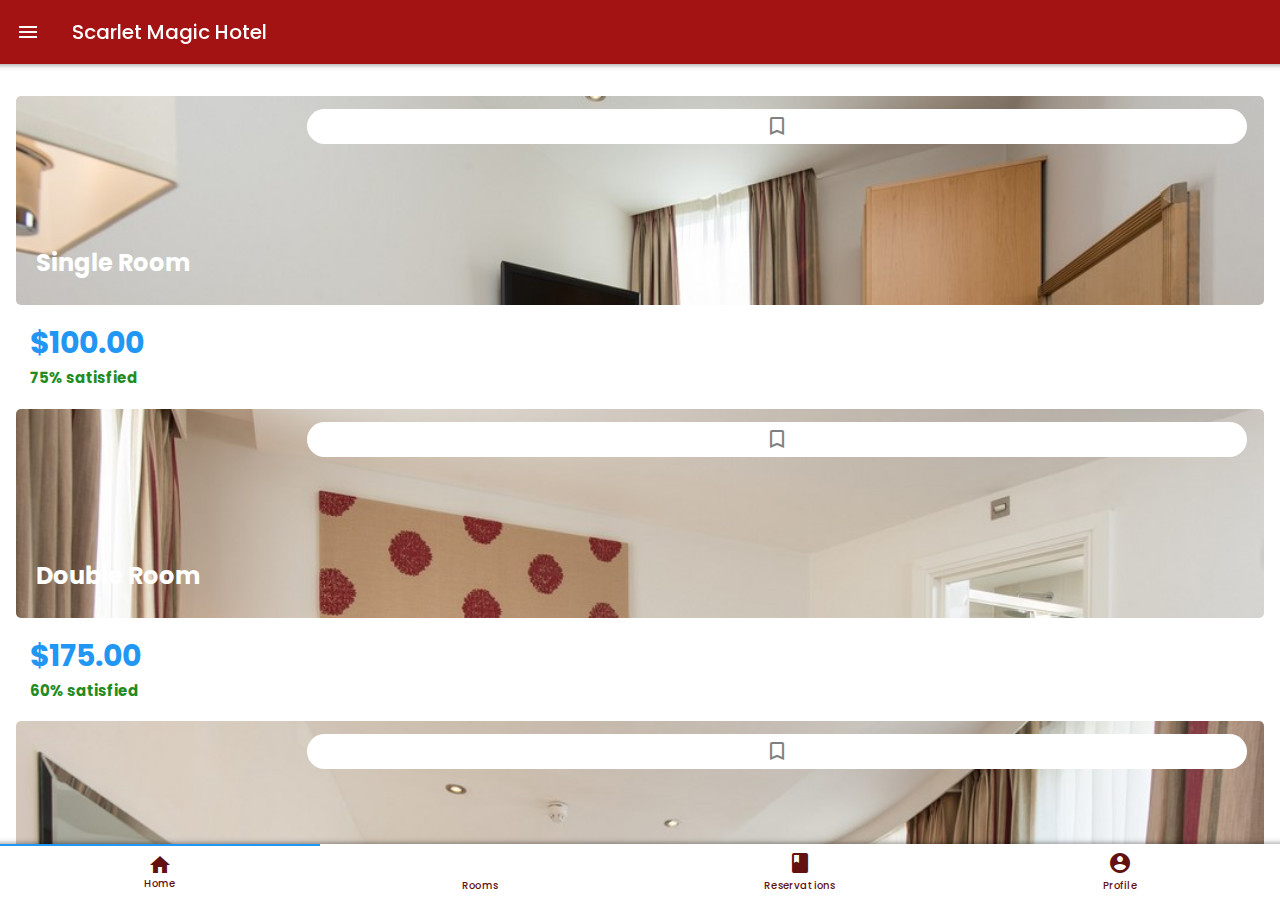
<file: index.html>
<!doctype html>
<html>
<head>
<meta charset="utf-8">
<meta name="viewport" content="width=device-width, initial-scale=1.0"> 
<title>Parcial</title>
<link href="css/framework7.bundle.min.css" rel="stylesheet">
<link href="https://fonts.googleapis.com/icon?family=Material+Icons" rel="stylesheet">
<link href="css/style.css" rel="stylesheet">
</head>



<body class="color-theme-blue">
	
	<div id="app">
	
	<section class="panel panel-left panel-cover">
		
		<div class="top-panel">
			Options
		</div>
		
		<div class="block list media-list">
			<ul>
				<li>
					<a href="/index/" class="item-content item-link panel-close">
						<div class="item-media">
							<span class="material-icons">home</span>
						</div>
						<div class="item-inner">
							Home
						</div>
					</a>
				</li>
				<li>
					<a href="#" class="item-content item-link">
						<div class="item-media">
							<span class="material-icons">king_bed</span>
						</div>
						<div class="item-inner">
							Rooms
						</div>
					</a>
				</li>
				<li>
					<a href="#" class="item-content item-link">
						<div class="item-media">
							<span class="material-icons">sell</span>
						</div>
						<div class="item-inner">
							Promos
						</div>
					</a>
				</li>
				<li>
					<a href="#" class="item-content item-link">
						<div class="item-media">
							<span class="material-icons">book_online</span>
						</div>
						<div class="item-inner">
							 Reservations						
						</div>
					</a>
				</li>
				<li>
					<a href="/usuario/" class="item-content item-link">
						<div class="item-media">
							<span class="material-icons">account_circle</span>
						</div>
						<div class="item-inner">
							Profile						
						</div>
					</a>
				</li>
				<li>
					<a href="#" class="item-content item-link">
						<div class="item-media">
							<span class="material-icons">logout</span>
						</div>
						<div class="item-inner">
							Log out				
						</div>
					</a>
				</li>
			</ul>
		</div>
	</section>

   <div class="view view-main view-init">
	   
	<div class="toolbar toolbar-bottom  tabbar-labels">
		<div class="toolbar-inner">
			<a href="/index/" class="link back tab-link"</a>
				<i class="material-icons">home</i>
				Home
			</a>
			<a href="#" class="tab-link">
				<i class="material-icons">king_bed</i>
				Rooms
			</a>
			<a href="#" class="tab-link">
				<i class="material-icons">book_online</i>
				Reservations
			</a>
			<a href="/usuario/" class="tab-link">
				<i class="material-icons">account_circle</i>
				Profile
			</a>
		</div>
	  </div>
	   
    <section data-name="home" class="page">
		
     <nav class="navbar">
      <div class="navbar-bg"></div>
      <div class="navbar-inner">
		<div class="left">
			<a href="#" class="link panel-open" data-panel=".panel-left"><span class="material-icons">menu</span></a>
		</div>  
       <div class="title">Scarlet Magic Hotel</div>
      </div>
     </nav>

     <!-- Scrollable page content -->
     <section class="page-content">
		
		 <article class="block">
			
					<div class="cuartos">
						<div class="cuarto">
							<a href="/cuartos1/">
							<div class="sale bg-men">
								<div class="bm">
								<span class="material-icons">bookmark_border</span>
								</div>
								<h3>Single Room</h3>
							</div>
						<div class="card-content">
							<h1>$100.00</h1>
							<h4>75% satisfied</h4>
						</div>
						</a>
						</div>
				</div>
		</article>
		 
		 <article class="block">
			
					<div class="cuartos">
						<div class="cuarto">
							<a href="/cuartos2/">
							<div class="sale bg-women">
								<div class="bm">
								<span class="material-icons">bookmark_border</span>
								</div>
								<h3>Double Room</h3>
							</div>
						<div class="card-content">
							<h1>$175.00</h1>
							<h4>60% satisfied</h4>
						</div>
						</a>
						</div>
				</div>
		</article>
		 
		 <article class="block">
			
					<div class="cuartos">
						<div class="cuarto">
							<div class="sale bg-children">
								<div class="bm">
								<span class="material-icons">bookmark_border</span>
								</div>
								<h3>Twin Room</h3>
							</div>
						<div class="card-content">
							<h1>$225.00</h1>
							<h4>90% satisfied</h4>
						</div>
						</div>
				</div>
		</article>
		 
		 <article class="block">
			
					<div class="cuartos">
						<div class="cuarto">
							<div class="sale bg-boys">
								<div class="bm">
								<span class="material-icons">bookmark_border</span>
								</div>
								<h3>Quad Room</h3>
							</div>
						<div class="card-content">
							<h1>$300.00</h1>
							<h4>100% satisfied</h4>
						</div>
						</div>
				</div>
		</article>
		 
		
		 
     </section> <!-- content -->    

    </section> <!-- page -->
	  
   </div> <!-- view -->
	
  </div><!-- app -->
	
	
	
	
	<script src="js/framework7.bundle.min.js"></script>
	<script src="js/my-app.js"></script>
</body>
</html>
</file>
<file: css/style.css>
@import url('https://fonts.googleapis.com/css2?family=Poppins:wght@100;200;300;400;500;600&display=swap');
body{
	font-family: 'Poppins', sans-serif;
}

:root{
  	--color-rojizo:#a41313;
  	--f7-navbar-bg-color: #a41313; /*navbar*/
  	--f7-navbar-text-color:#fff; /*color texto navbar*/
	--f7-bars-link-color:#fff; /*color íconos navbar*/
  	--f7-bars-bg-color:#fff; /*toolbar*/
	--f7-tabbar-link-inactive-color: #0e3746;
	--color-rojo:#631010;
	--color-gris:#dadde1;
	--color-celeste:#edf6ff;

}
.block-title{
	color: var(--color-rojo);
}
.title{
	font-size: 30px;
	line-height: normal;
}
.top-panel{
	background-color: var(--color-rojizo);
	color: white;
	padding: 20px 0;
	text-align: left;
	padding-left: 20px;
	font-weight: 500;
	font-size: 27px;
	margin-bottom: 6px;
}
.panel .list{
	margin-top: 0;
}
.panel .list ul::before,
.panel .list ul::after{
	background-color: transparent;
}
.panel .list .item-inner::after{
	background-color: transparent;
}
.panel .list span{
	color: var(--color-rojo);
}
.panel .list{
	font-size: 14px;
}
.sale{
	padding: 67px 20px;
	color: #fff;
	border-radius: 5px;
}
.sale h3{
	font-size: 24px;
    position: relative;
    top: 45px;
}
.sale .button{
	display: inline;
	padding: 5px 10px;
	font-size: 12px;
}
.usr-list{
	font-size: 24px;
    position: relative;
    top: 45px;
}
.bg-men{
	background-image: url("../img/SingleRoom_Park_International.jpg");
	background-size: cover;
}
.bg-women{
	background-image: url("../img/Standard-double-park-international-hotel.jpg");
	background-size: cover;
}
.bg-children{
	background-image: url("../img/Twin-room-park-international.jpg");
	background-size: cover;
}
.bg-boys{
	background-image: url("../img/Quad_Room_Web_version_88bd2c.jpg");
	background-size: cover;
}
.img-fluid{
	max-width: 100%;
	display: block;
}
.img-fluid propic{
	max-width: 100%;
	display: block;
	border-radius: 100px;
}
h1,h2,h3,h4,h5,h6{
	margin: 2px 0;
}
h1{
	font-size: 30px;
}
h4{
	font-size: 15px;
	color: forestgreen;
}
.bm{
	margin-right: 272px;
    margin-left: -4px;
    padding-top: 5px;
    text-align: center;
    color: grey;
    background-color: white;
    border-radius: 26px;
    position: relative;
    top: -54px;
    right: -275px;
}
.card-content{
	position: relative;
    left: 14px;
    top: 13px;
}
.productos .card-content{
	padding: 5px 15px;
	color: var(--color-rojo);
	font-size: 12px;
}
.productos .button{
	font-size: 12px;
	width: 100%;
	border-top-left-radius: 0;
	border-top-right-radius: 0;
}
.productos .card-footer{
	padding: 0;
	min-height: 0;
}
.productos .card-header{
	padding: 0;
}
.productos .card-header img{
	border-top-left-radius: 4px;
	border-top-right-radius: 4px;
}
.toolbar.tabbar-labels a{
	color: var(--color-rojo);
	font-size: 10px !important;
	text-transform: none;
}

.brand{
	box-shadow: 0px 0px 10px 4px #f3f9ff;
	border-radius: 5px;
	margin-bottom: 10px;
}
#list-products .item-media img{
	width: 80px;
}
#list-products .price{
	color: var(--color-rojo);
	font-weight: 600;
}

.info-top{
	font-size: 25px;
	color: var(--color-rojo);
	margin-top: 34px;
	padding-bottom: 10px;
}
.details{
	color: var(--color-rojo);
}
.details.block-title{
	font-size: 18px;
	text-align: center;
}
.details .label{
	color: #aaa;
	display: block;
}
.popup-order .done{
	width: 100px;
	height: 100px;
	line-height: 100px;
	text-align: center;
	color: var(--color-celeste);
	margin: auto;
}
popup-order .done i{
	font-size: 40px;
	line-height: 100px;
}
.popup-order h2{
	color: var(--color-rojo);
	font-size: 30px;
	text-align: center;
	margin: 15px 0;
}
.popup-order{
	color: var(--color-rojo);
}
.popup-order .button{
	margin-top: 30px;
}
#login .page{
	z-index: 1000; 
}
#login .login-screen-content{
	
}
</file>
